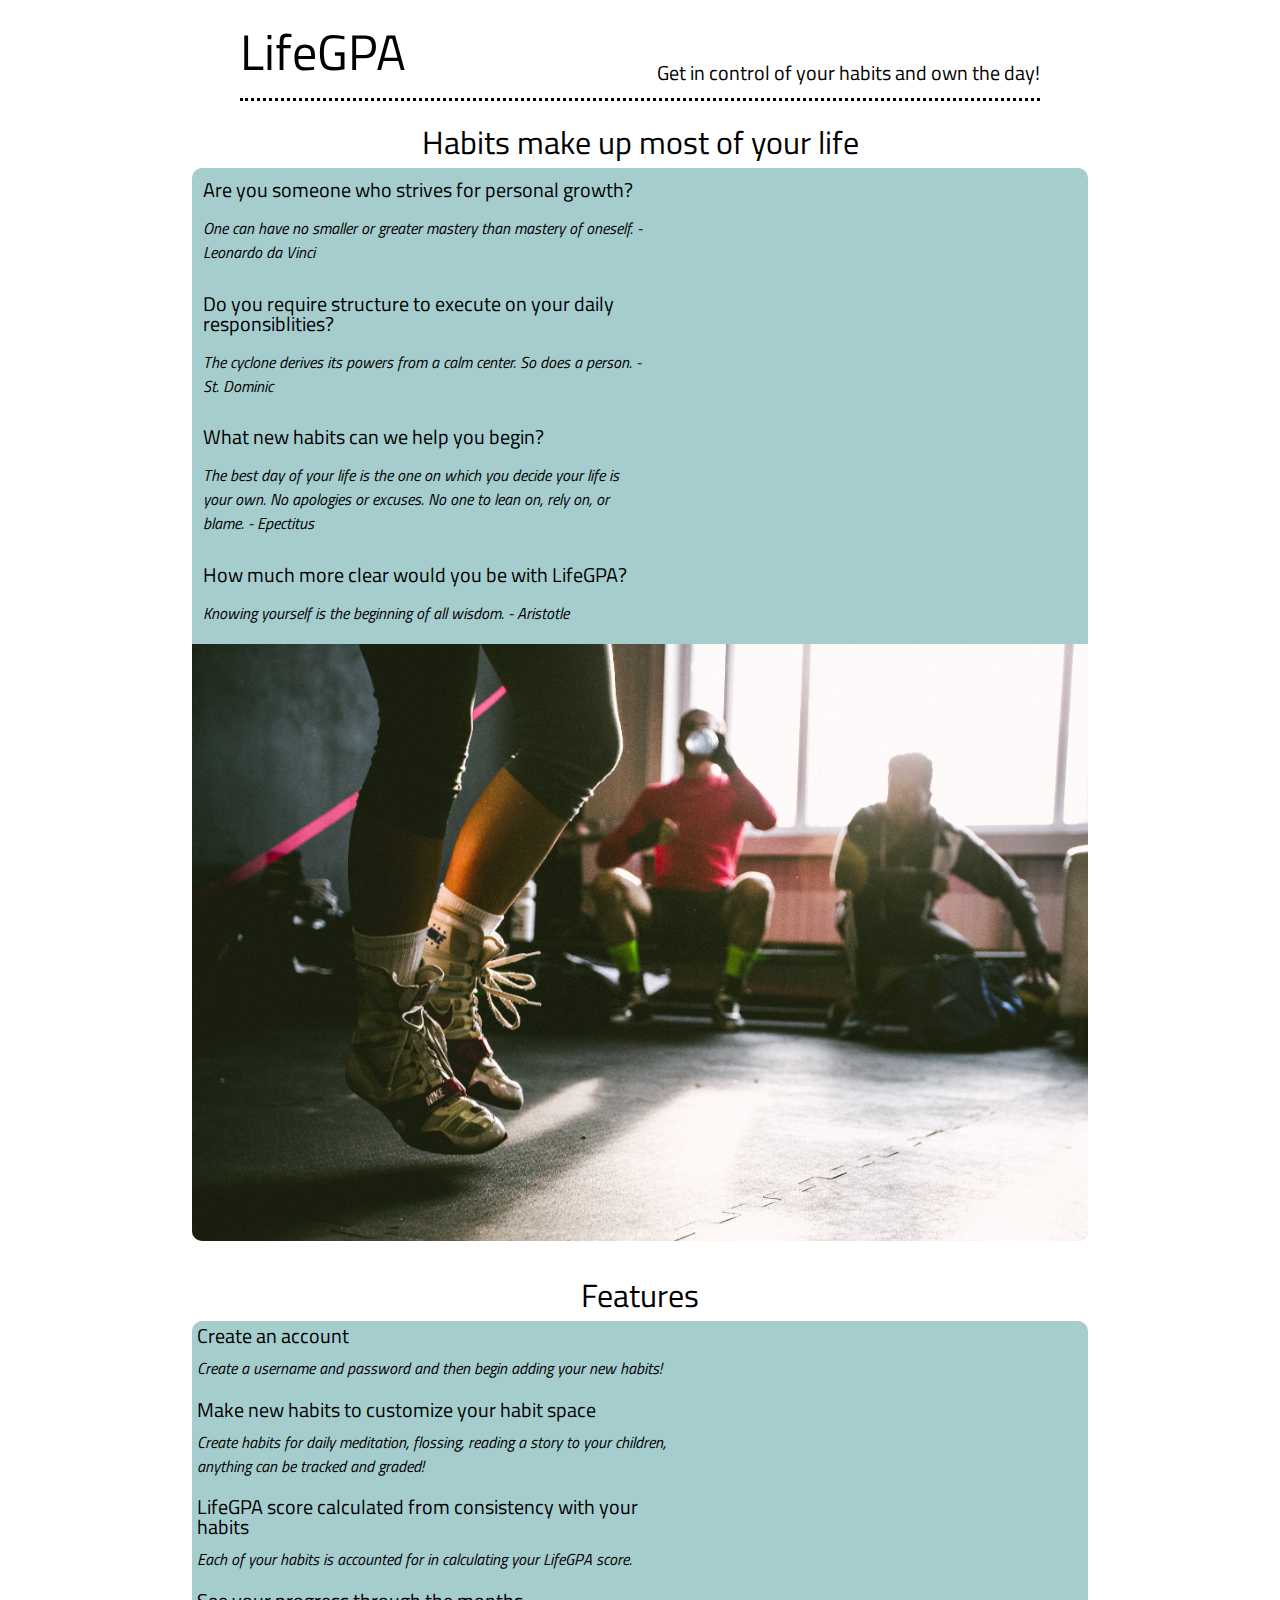
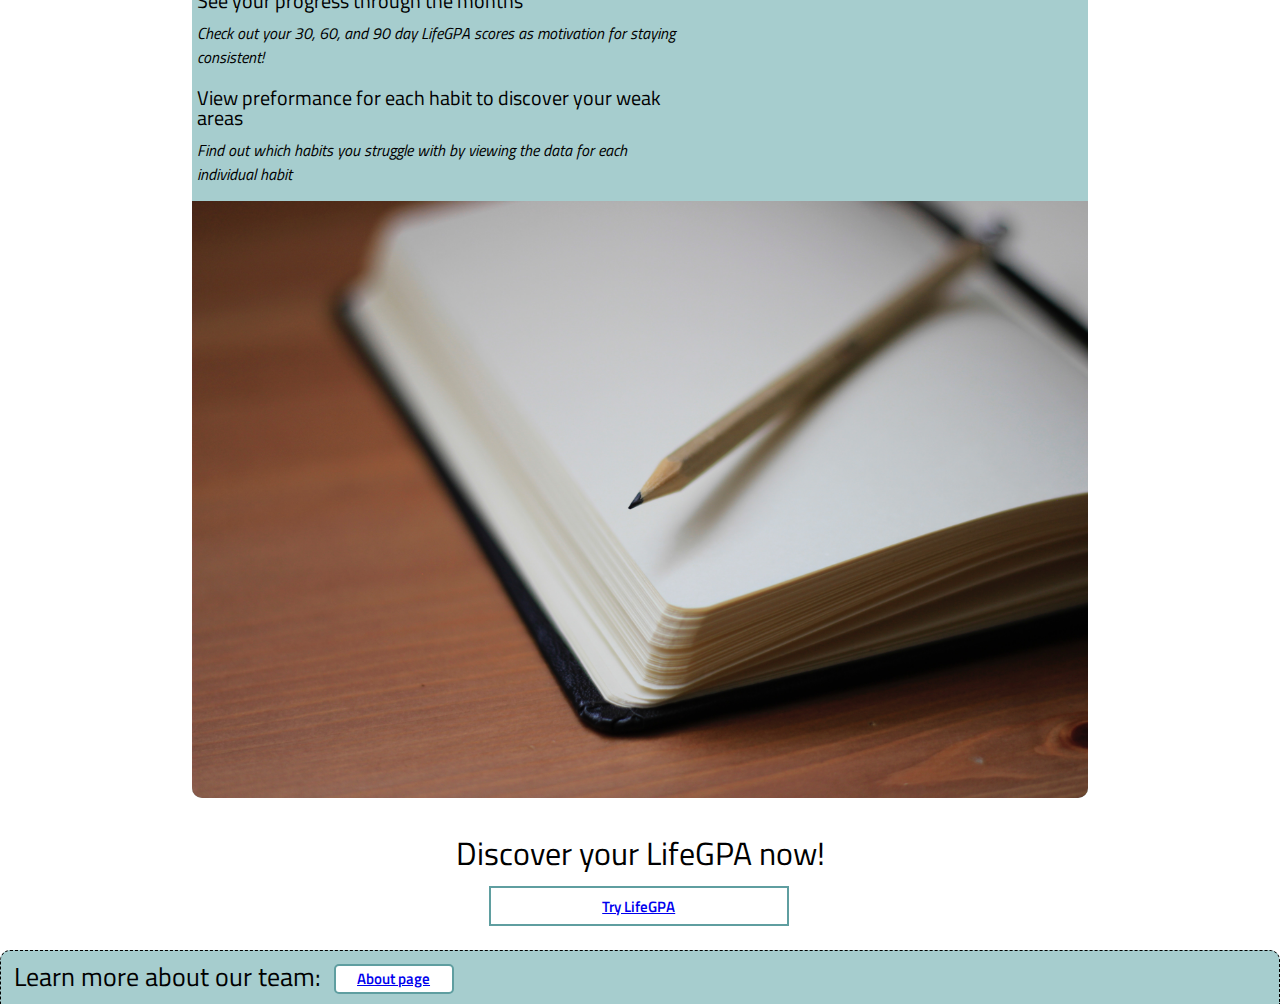
<file: index.html>
<!doctype html>

<html lang="en">
<head>
  <meta charset="utf-8">

  <title>LifeGPA</title>

  <link href="https://fonts.googleapis.com/css?family=Titillium+Web&display=swap" rel="stylesheet">
  <link href="css/index.css" rel="stylesheet">

  <!--[if lt IE 9]>
    <script src="https://cdnjs.cloudflare.com/ajax/libs/html5shiv/3.7.3/html5shiv.js"></script>
  <![endif]-->
</head>

<body class="main-body">

   
  <header class="main-header">
    <h1>LifeGPA</h1>
    <p>Get in control of your habits and own the day!</p>
  
  </header>
   
  <div class="main-content">
  <h2>Habits make up most of your life</h2>
    <section class="first-section">
      
      <article class="first-article">
        <ul>
          <li>Are you someone who strives for personal growth?</li>
          <p>One can have no smaller or greater mastery than mastery of oneself.
            - Leonardo da Vinci</p>
          <li>Do you require structure to execute on your daily responsiblities?</li>
          <p>The cyclone derives its powers from a calm center.  So does a person.
              - St. Dominic</p>
          <li>What new habits can we help you begin?</li>
          <p>The best day of your life is the one on which you decide your life is your own. No apologies or excuses.  No one to lean on, rely on, or blame.  
              - Epectitus</p>
          <li>How much more clear would you be with LifeGPA?</li>
          <p>Knowing yourself is the beginning of all wisdom. 
              - Aristotle</p>
        </ul>
      </article>

      <img class="exercise" src="images/Exercise.jpg">

    </section>

    <h2 class="features-header">Features</h2>

    <section class="second-section">

      <article class="second-article">
      <ul>
        <li>Create an account</li>
        <p>Create a username and password and then begin adding your new habits!</p>
        <li>Make new habits to customize your habit space</li>
        <p>Create habits for daily meditation, flossing, reading a story to your children, anything can be tracked and graded!</p>
        <li>LifeGPA score calculated from consistency with your habits</li>
        <p>Each of your habits is accounted for in calculating your LifeGPA score.</p>
        <li>See your progress through the months</li>
        <p>Check out your 30, 60, and 90 day LifeGPA scores as motivation for staying consistent!</p>
        <li>View preformance for each habit to discover your weak areas</li>
        <p>Find out which habits you struggle with by viewing the data for each individual habit</p>
      </ul>
      </article>

      <img class="notebook" src="images/notebook.jpg">

    </section>

    <section class="third-section">

      <article> 
        <h2>Discover your LifeGPA now!</h2>

        <button><a href="https://life-gpa-webpt8.netlify.com/">Try LifeGPA</a></button>
      </article>
    </section>   
  </div>

  <footer class="footer">
    <h3>Learn more about our team:</h3>

    <button><a href="http://127.0.0.1:5500/Web-UI-Austin-Kelsay/about.html">About page </a></button>

  </footer>
</body>
</html>
</file>
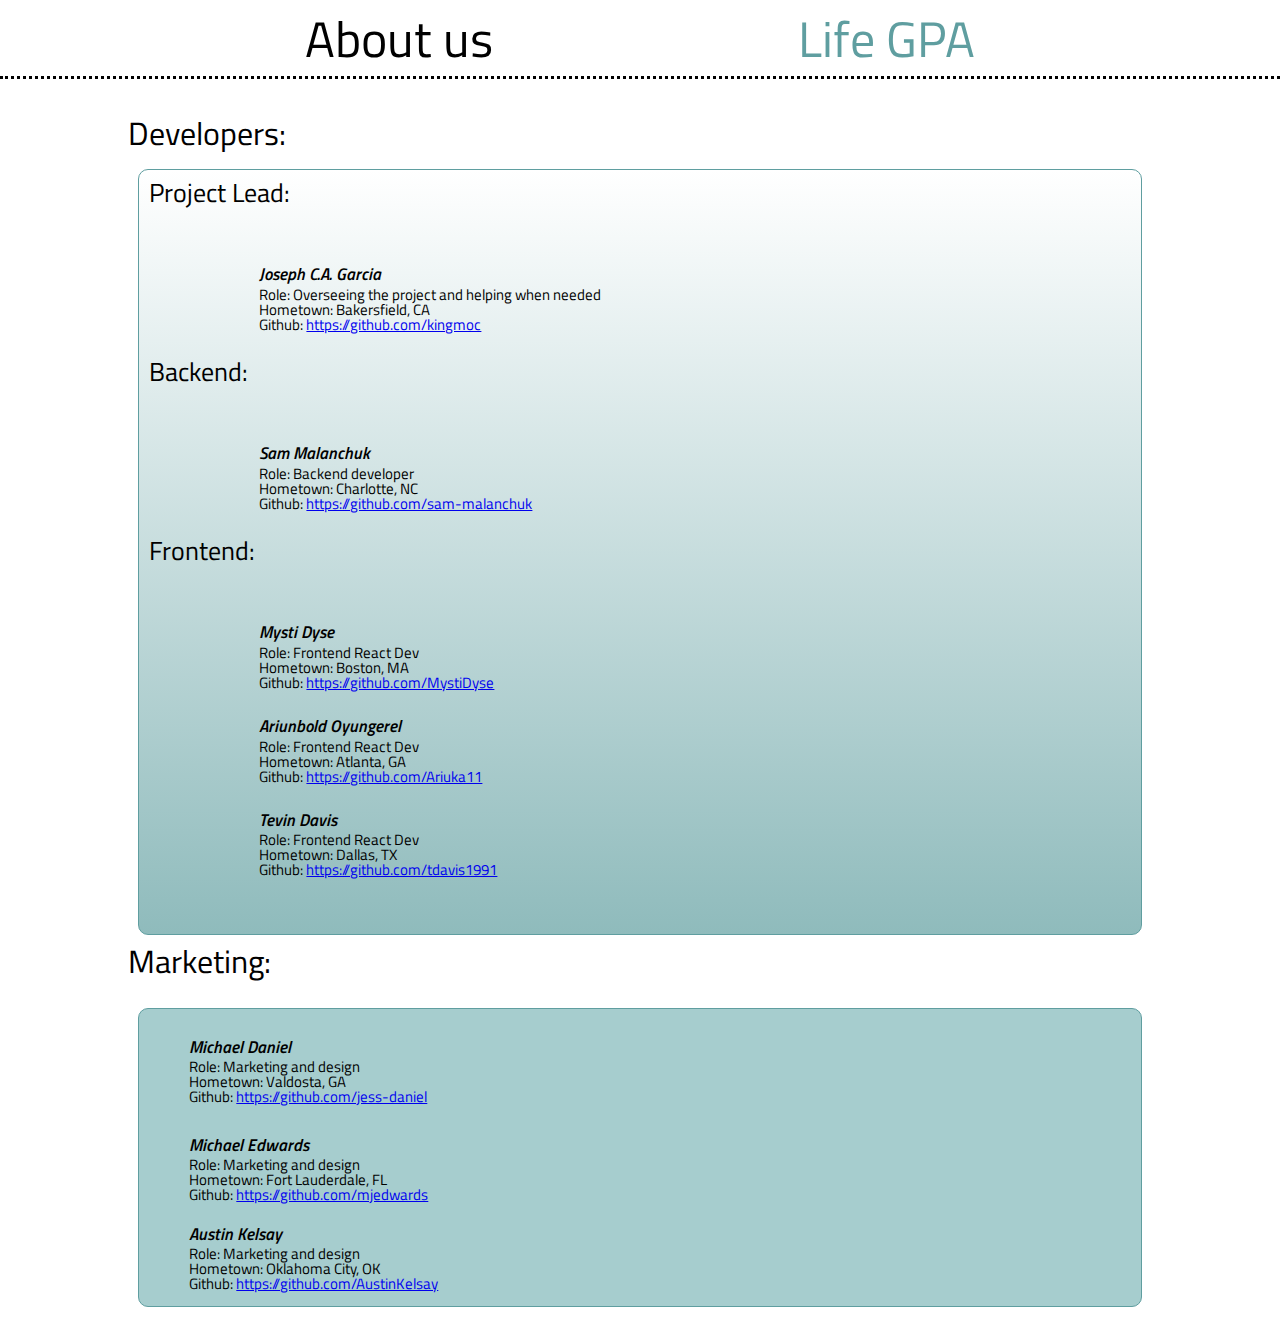
<file: about.html>
<!doctype html>

<html lang="en">
<head>
  <meta charset="utf-8">

  <title>LifeGPA About</title>

  <link href="https://fonts.googleapis.com/css?family=Titillium+Web&display=swap" rel="stylesheet">
  <link href="css/index.css" rel="stylesheet">

  <!--[if lt IE 9]>
    <script src="https://cdnjs.cloudflare.com/ajax/libs/html5shiv/3.7.3/html5shiv.js"></script>
  <![endif]-->
</head>

<body class="main-body">

   
  <header class="about-header">
    <h1>About us</h1>
    <a class="button" href="http://127.0.0.1:5500/Web-UI-Austin-Kelsay/index.html">Life GPA</a>
  </header>
  
  <main class="main-about">
    <h2>Developers:</h2>
    <section class="developers">
            <h3>Project Lead:</h3>
        <article class="pl">
            
            <span class="names">Joseph C.A. Garcia</span>
            <ul>
                <li>Role: Overseeing the project and helping when needed</li>
                <li>Hometown: Bakersfield, CA</li>
                <li>Github: <a href="https://github.com/kingmoc">https://github.com/kingmoc</a> </li>
            </ul>
        </article>
        
        <h3>Backend:</h3>
        <article class="backend">
                <span class="names">Sam Malanchuk</span>
                <ul>
                    <li>Role: Backend developer</li>
                    <li>Hometown: Charlotte, NC</li>
                    <li>Github: <a href="https://github.com/sam-malanchuk">https://github.com/sam-malanchuk</a> </li>
                </ul> 
        </article>
        
        <h3>Frontend:</h3>
        <article class="frontend">
                <span class="names">Mysti Dyse</span>
                <ul>
                    <li>Role: Frontend React Dev</li>
                    <li>Hometown: Boston, MA</li>
                    <li>Github: <a href="https://github.com/MystiDyse">https://github.com/MystiDyse</a> </li>
                </ul>

                <span class="names">Ariunbold Oyungerel</span>
                <ul>
                    <li>Role: Frontend React Dev</li>
                    <li>Hometown: Atlanta, GA</li>
                    <li>Github: <a href="https://github.com/Ariuka11">https://github.com/Ariuka11</a> </li>
                </ul>

                <span class="names">Tevin Davis</span>
                <ul>
                    <li>Role: Frontend React Dev</li>
                    <li>Hometown: Dallas, TX</li>
                    <li>Github: <a href="https://github.com/tdavis1991">https://github.com/tdavis1991</a> </li>
                </ul>
        </article>
    </section>

    <h2>Marketing:</h2>
    <section class="marketing">
        
        <article class="Michael-D">

                <span class="names">Michael Daniel</span>
                <ul>
                    <li>Role: Marketing and design</li>
                    <li>Hometown: Valdosta, GA</li>
                    <li>Github: <a href="https://github.com/jess-daniel">https://github.com/jess-daniel</a> </li>
                </ul>

        </article>

        <article class="Michael">
                <span class="names">Michael Edwards</span>
                <ul>
                    <li>Role: Marketing and design</li>
                    <li>Hometown: Fort Lauderdale, FL</li>
                    <li>Github: <a href="https://github.com/mjedwards">https://github.com/mjedwards</a> </li>
                </ul>
        </article>

        <article class="Austin">
                <span class="names">Austin Kelsay</span>
                <ul>
                    <li>Role: Marketing and design</li>
                    <li>Hometown: Oklahoma City, OK</li>
                    <li>Github: <a href="https://github.com/AustinKelsay">https://github.com/AustinKelsay</a> </li>
                </ul>
        </article>
    </section>
  </main>

</body>
</html>
</file>
<file: css/index.css>
@media (max-width: 500px) {
  padding-bottom: 4%;
  padding-top: 4%;
  margin-bottom: 10%;
}
/* http://meyerweb.com/eric/tools/css/reset/ 
   v2.0 | 20110126
   License: none (public domain)
*/
html,
body,
div,
span,
applet,
object,
iframe,
h1,
h2,
h3,
h4,
h5,
h6,
p,
blockquote,
pre,
a,
abbr,
acronym,
address,
big,
cite,
code,
del,
dfn,
em,
img,
ins,
kbd,
q,
s,
samp,
small,
strike,
strong,
sub,
sup,
tt,
var,
b,
u,
i,
center,
dl,
dt,
dd,
ol,
ul,
li,
fieldset,
form,
label,
legend,
table,
caption,
tbody,
tfoot,
thead,
tr,
th,
td,
article,
aside,
canvas,
details,
embed,
figure,
figcaption,
footer,
header,
hgroup,
menu,
nav,
output,
ruby,
section,
summary,
time,
mark,
audio,
video {
  margin: 0;
  padding: 0;
  border: 0;
  font-size: 100%;
  font: inherit;
  vertical-align: baseline;
}
/* HTML5 display-role reset for older browsers */
article,
aside,
details,
figcaption,
figure,
footer,
header,
hgroup,
menu,
nav,
section {
  display: block;
}
body {
  line-height: 1;
}
ol,
ul {
  list-style: none;
}
blockquote,
q {
  quotes: none;
}
blockquote:before,
blockquote:after,
q:before,
q:after {
  content: '';
  content: none;
}
table {
  border-collapse: collapse;
  border-spacing: 0;
}
* {
  box-sizing: border-box;
}
html {
  font-size: 62.5%;
}
html,
body {
  font-family: 'Titillium Web', sans-serif;
  height: 100%;
}
h1,
h2,
h3,
h4,
h5 {
  font-family: 'Titillium Web', sans-serif;
  font-weight: 400;
}
h1 {
  font-size: 5rem;
}
h2 {
  font-size: 3.2rem;
  padding-bottom: 10px;
}
h3 {
  font-size: 2.6rem;
}
h4 {
  font-size: 2.5rem;
  padding-bottom: 10px;
}
p {
  line-height: 1.5;
  font-size: 1.6rem;
  padding-bottom: 10px;
}
img {
  max-width: 100%;
  height: auto;
}
.container {
  max-width: 800px;
  width: 100%;
  margin: 0 auto;
}
.footer {
  width: 100%;
  height: 4.5%;
  border-top: 1px dashed black;
  border-right: 1px dashed black;
  border-left: 1px dashed black;
  background: #a6cdce;
  display: flex;
  border-top-right-radius: 10px;
  border-top-left-radius: 10px;
}
@media (max-width: 500px) {
  .footer {
    flex-direction: column;
    height: 10%;
    padding-bottom: 1%;
  }
}
.footer h3 {
  margin-top: 1%;
  margin-left: 1%;
}
@media (max-width: 500px) {
  .footer h3 {
    width: 100%;
    text-align: center;
    margin-bottom: 2%;
  }
}
.footer button {
  color: black;
  text-decoration: none;
  background-color: white;
  border: 2px solid cadetblue;
  width: 120px;
  height: 30px;
  font-size: 1.5rem;
  font-family: 'Titillium Web', sans-serif;
  font-weight: 600;
  margin-top: 1%;
  margin-left: 1%;
  border-radius: 5px;
}
@media (max-width: 500px) {
  .footer button {
    width: 90%;
    margin: 0 auto;
  }
}
.footer button:hover {
  background-color: crimson;
  color: white;
}
html {
  height: 900px;
}
.main-body {
  margin-left: 15%;
  margin-right: 15%;
}
@media (max-width: 1679px) and (min-width: 501px)  {
  .main-body {
    width: 100%;
    margin-left: 0%;
    margin-right: 0%;
  }
}
@media (max-width: 500px) {
  .main-body {
    margin-right: 3%;
    margin-left: 3%;
  }
}
.main-header {
  display: flex;
  justify-content: space-between;
  flex-wrap: wrap;
  max-width: 800px;
  width: 100%;
  margin: 0 auto;
  margin-top: 2%;
  margin-bottom: 2%;
  border-bottom: 3px dotted black;
}
.main-header p {
  font-size: 2rem;
  margin-top: 4%;
}
.main-content {
  display: flex;
  flex-direction: column;
}
@media (max-width: 1679px) and (min-width: 501px)  {
  .main-content {
    align-items: center;
  }
}
@media (max-width: 500px) {
  .main-content {
    align-items: center;
  }
}
.main-content .first-section {
  margin-bottom: 3%;
  display: flex;
  flex-direction: row;
  flex-wrap: wrap;
  height: 15%;
  background-color: #a6cdce;
  border-radius: 10px;
}
@media (max-width: 1679px) and (min-width: 501px)  {
  .main-content .first-section {
    width: 70%;
  }
}
@media (max-width: 500px) {
  .main-content .first-section {
    width: 100%;
  }
}
.main-content .first-section article {
  width: 51.206%;
  color: black;
}
.main-content .first-section .exercise {
  width: 650px;
  border-top-right-radius: 10px;
  border-bottom-right-radius: 10px;
}
@media (max-width: 1679px) and (min-width: 501px)  {
  .main-content .first-section .exercise {
    border-top-left-radius: 0px;
    border-top-right-radius: 0px;
    border-bottom-left-radius: 10px;
    border-bottom-right-radius: 10px;
    width: 100%;
  }
}
@media (max-width: 500px) {
  .main-content .first-section .exercise {
    border-top-right-radius: 0px;
    border-bottom-right-radius: 10px;
    border-bottom-left-radius: 10px;
  }
}
.main-content .first-section ul {
  font-size: 2rem;
}
.main-content .first-section ul p {
  padding: 1%;
  margin-bottom: 3%;
  margin-left: 1.5%;
  font-style: italic;
}
.main-content .first-section ul li {
  padding: 2.5%;
}
.main-content .features-header {
  margin-left: 90%;
}
@media (max-width: 1679px) and (min-width: 501px)  {
  .main-content .features-header {
    width: 100%;
    margin-left: 0%;
    text-align: center;
  }
}
@media (max-width: 500px) {
  .main-content .features-header {
    width: 100%;
    margin-left: 0%;
  }
}
.main-content .second-section {
  margin-bottom: 3%;
  display: flex;
  flex-direction: row-reverse;
  flex-wrap: wrap;
  height: 15%;
  background-color: #a6cdce;
  border-radius: 10px;
}
@media (max-width: 1679px) and (min-width: 501px)  {
  .main-content .second-section {
    width: 70%;
    flex-direction: row;
  }
}
@media (max-width: 500px) {
  .main-content .second-section {
    width: 100%;
    flex-direction: row;
  }
}
.main-content .second-section article {
  width: 54.96%;
  padding-left: 5%;
  padding-top: 1%;
  color: black;
}
@media (max-width: 1679px) and (min-width: 501px)  {
  .main-content .second-section article {
    padding: 0%;
  }
}
.main-content .second-section .notebook {
  width: 600px;
  border-top-left-radius: 10px;
  border-bottom-left-radius: 10px;
}
@media (max-width: 1679px) and (min-width: 501px)  {
  .main-content .second-section .notebook {
    border-top-left-radius: 0px;
    border-top-right-radius: 0px;
    border-bottom-left-radius: 10px;
    border-bottom-right-radius: 10px;
    width: 100%;
  }
}
@media (max-width: 500px) {
  .main-content .second-section .notebook {
    border-top-right-radius: 0px;
    border-bottom-right-radius: 10px;
    border-top-left-radius: 0px;
  }
}
.main-content .second-section ul {
  font-size: 2rem;
}
.main-content .second-section ul p {
  padding: 1%;
  margin-bottom: 2%;
  font-style: italic;
}
.main-content .second-section ul li {
  padding: 1%;
}
.main-content .third-section {
  height: 10%;
  width: 100%;
  align-self: center;
  margin-bottom: 1%;
  display: flex;
  flex-direction: column;
  align-items: center;
  flex-wrap: wrap;
  border-radius: 10px;
}
.main-content .third-section h2 {
  margin-bottom: 2%;
}
@media (max-width: 500px) {
  .main-content .third-section h2 {
    width: 100%;
    margin: 0 auto;
    font-size: 2.9rem;
  }
}
.main-content .third-section button {
  text-decoration: none;
  background-color: white;
  color: black;
  border: 2px solid cadetblue;
  width: 300px;
  height: 40px;
  font-size: 1.5rem;
  font-family: 'Titillium Web', sans-serif;
  font-weight: 600;
  margin-left: 9%;
  margin-bottom: 3%;
}
@media (max-width: 500px) {
  .main-content .third-section button {
    margin-left: 0%;
    width: 100%;
  }
}
.main-content .third-section button:hover {
  background-color: cadetblue;
  color: white;
}
html {
  height: 1200px;
}
body {
  margin-left: 15%;
  margin-right: 15%;
}
.about-header {
  border-bottom: 3px dotted black;
  margin-top: 1%;
  margin-bottom: 3%;
  display: flex;
  justify-content: space-evenly;
}
.about-header .button {
  font-family: 'Titillium Web', sans-serif;
  font-weight: 400;
  font-size: 5rem;
  color: cadetblue;
  text-decoration: none;
}
.about-header h1 {
  margin-bottom: 1%;
}
.main-about {
  width: 80%;
  height: 100%;
  margin-left: 10%;
  display: flex;
  flex-direction: column;
}
@media (max-width: 1679px) and (min-width: 501px)  {
  .main-about {
    height: 100%;
  }
}
@media (max-width: 500px) {
  .main-about {
    width: 100%;
    margin-left: 0%;
    height: 100%;
  }
}
.main-about .developers {
  border: 1px solid cadetblue;
  height: 50%;
  margin: 1%;
  margin-bottom: 1%;
  border-radius: 10px;
  display: flex;
  flex-direction: column;
  background: linear-gradient(to bottom, white, #8fbbbc);
}
@media (max-width: 1679px) and (min-width: 501px)  {
  .main-about .developers {
    height: 80%;
  }
}
@media (max-width: 500px) {
  .main-about .developers {
    width: 100%;
    height: 53%;
  }
}
.main-about .developers h3 {
  width: 14%;
  margin-top: 3%;
  margin: 1%;
}
@media (max-width: 1679px) and (min-width: 501px)  {
  .main-about .developers h3 {
    width: 80%;
    margin-bottom: 6%;
  }
}
.main-about .developers .pl {
  font-size: 1.5rem;
  width: 35%;
  margin-left: 12%;
  display: flex;
  flex-direction: column;
  align-items: flex-start;
}
.main-about .developers .pl ul {
  margin-bottom: 5%;
}
.main-about .developers .pl span {
  font-style: italic;
  font-size: 1.7rem;
  font-weight: 600;
  margin-bottom: 1%;
}
.main-about .developers .backend {
  font-size: 1.5rem;
  width: 35%;
  margin-left: 12%;
  display: flex;
  flex-direction: column;
  align-items: flex-start;
}
.main-about .developers .backend ul {
  margin-bottom: 5%;
}
.main-about .developers .backend span {
  font-style: italic;
  font-size: 1.7rem;
  font-weight: 600;
  margin-bottom: 1%;
}
.main-about .developers .frontend {
  font-size: 1.5rem;
  width: 35%;
  margin-left: 12%;
  display: flex;
  flex-direction: column;
  align-items: flex-start;
}
.main-about .developers .frontend ul {
  margin-bottom: 8%;
}
.main-about .developers .frontend span {
  font-style: italic;
  font-size: 1.7rem;
  font-weight: 600;
  margin-bottom: 1%;
}
.marketing {
  border: 1px solid cadetblue;
  height: 25%;
  margin: 1%;
  margin-top: 2%;
  margin-bottom: 1%;
  border-radius: 10px;
  background: #a6cdce;
}
@media (max-width: 1679px) and (min-width: 501px)  {
  .marketing {
    height: 30%;
  }
}
@media (max-width: 500px) {
  .marketing {
    height: 30%;
    width: 100%;
  }
}
.marketing .Michael-D {
  font-size: 1.5rem;
  width: 30%;
  margin-left: 5%;
  display: flex;
  flex-direction: column;
  align-items: flex-start;
}
.marketing .Michael-D ul {
  margin-bottom: 5%;
}
.marketing .Michael-D span {
  font-style: italic;
  font-size: 1.7rem;
  font-weight: 600;
  margin-bottom: 1%;
  margin-top: 6%;
}
@media (max-width: 1679px) and (min-width: 501px)  {
  .marketing .Michael-D span {
    margin-top: 10%;
  }
}
.marketing .Michael {
  font-size: 1.5rem;
  width: 30%;
  margin-left: 5%;
  display: flex;
  flex-direction: column;
  align-items: flex-start;
}
.marketing .Michael ul {
  margin-bottom: 2%;
}
.marketing .Michael span {
  font-style: italic;
  font-size: 1.7rem;
  font-weight: 600;
  margin-bottom: 1%;
  margin-top: 6%;
}
.marketing .Austin {
  font-size: 1.5rem;
  width: 30%;
  margin-left: 5%;
  display: flex;
  flex-direction: column;
  align-items: flex-start;
}
.marketing .Austin ul {
  margin-bottom: 5%;
}
.marketing .Austin span {
  font-style: italic;
  font-size: 1.7rem;
  font-weight: 600;
  margin-bottom: 1%;
  margin-top: 6%;
}
</file>
